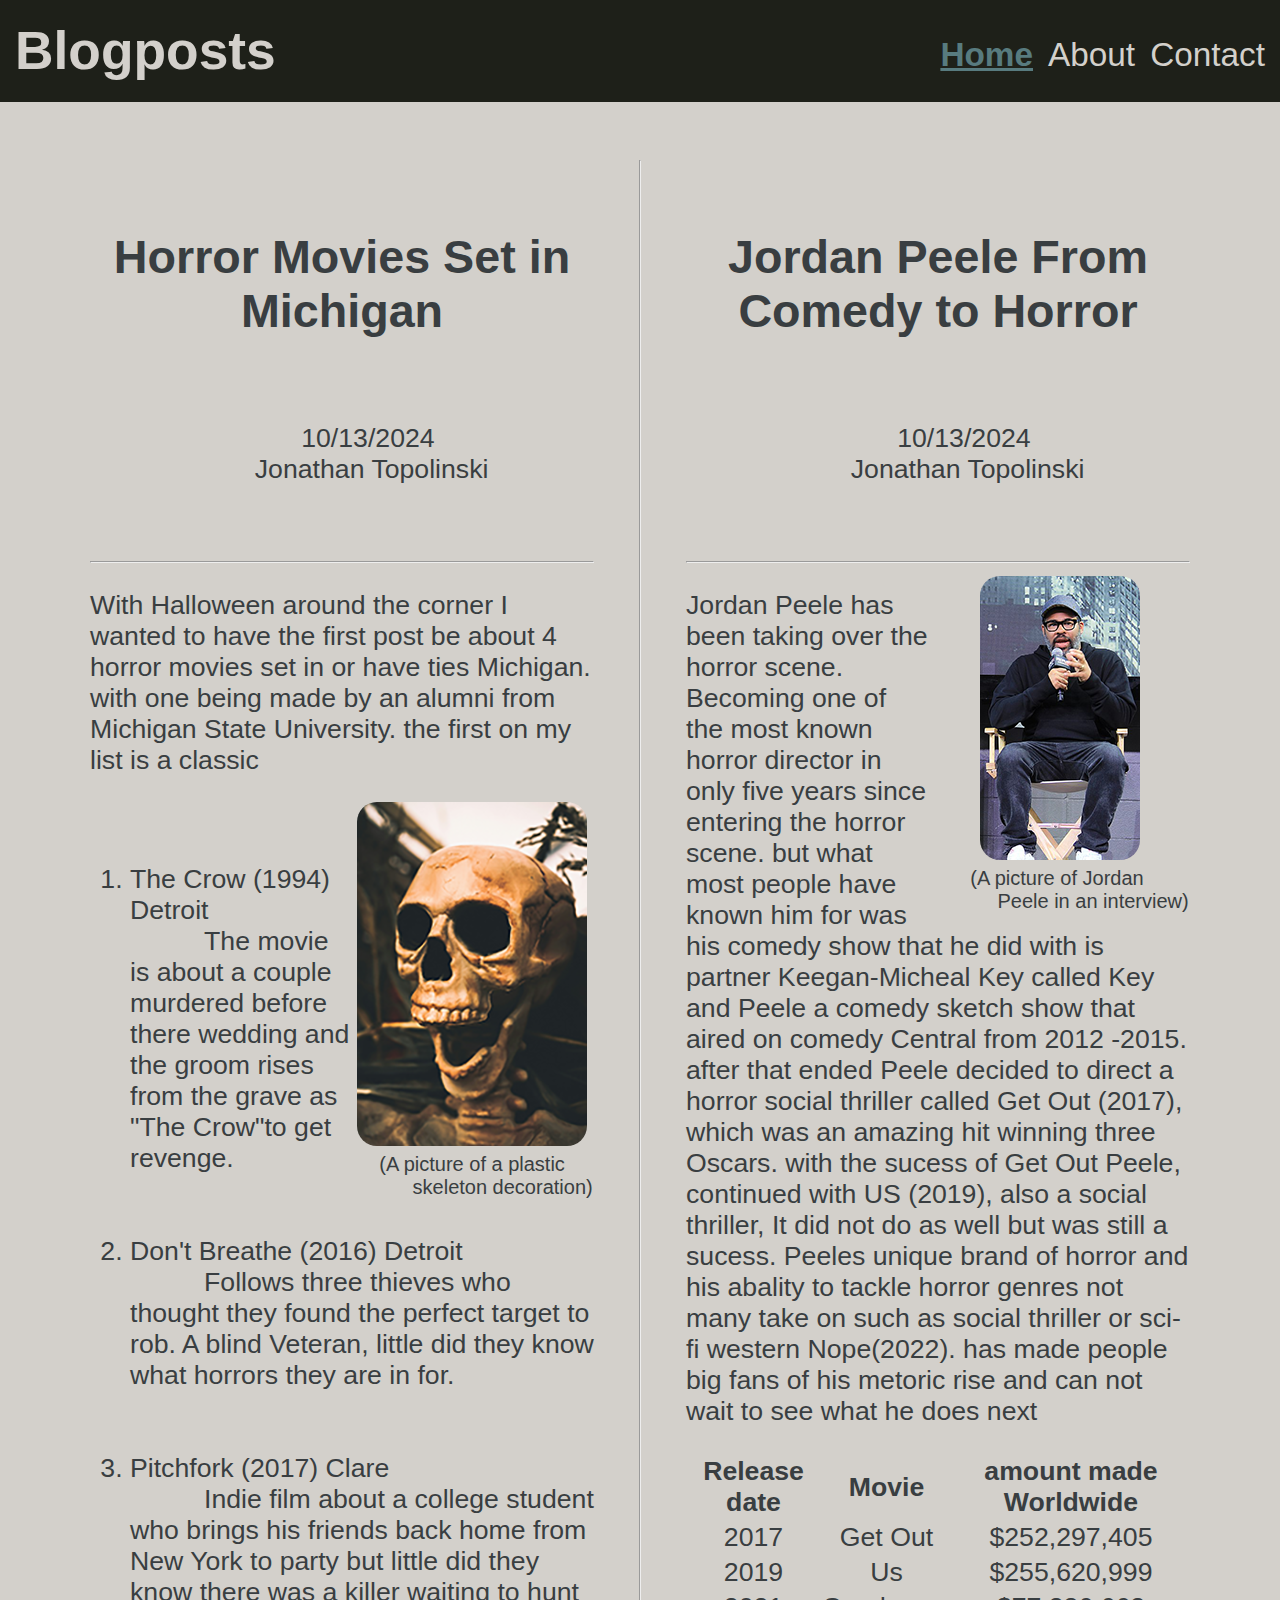
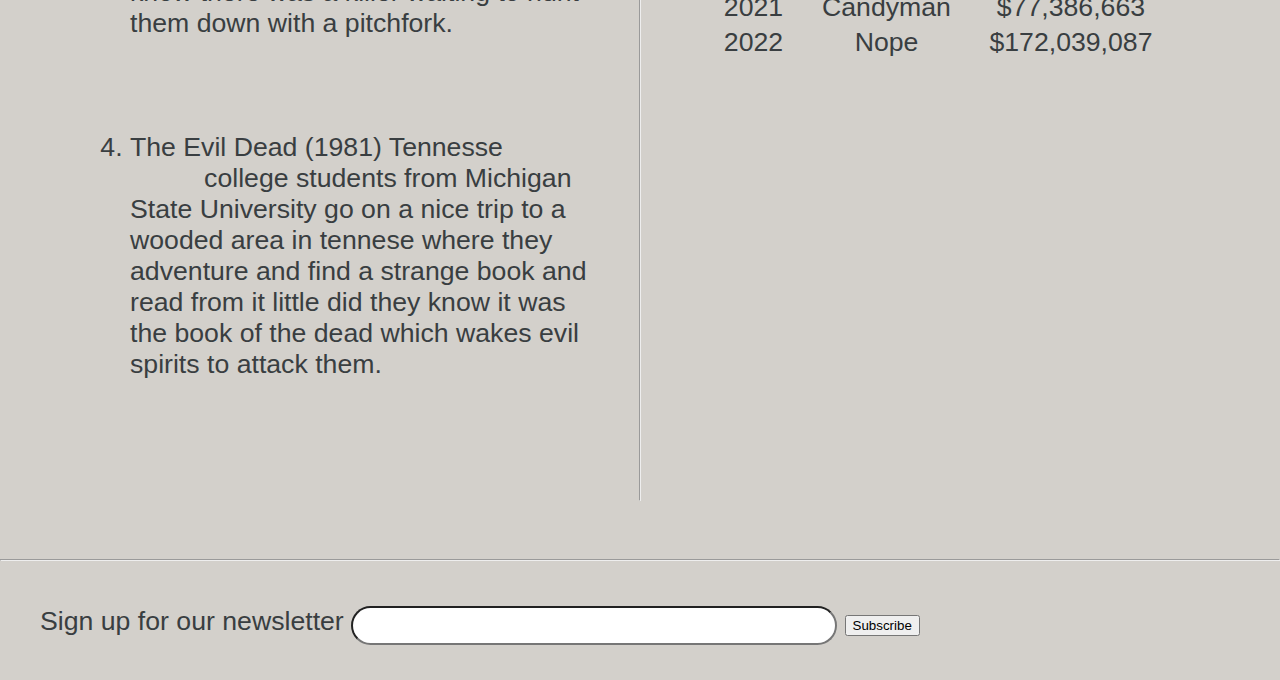
<file: index.html>
<!DOCTYPE html>
<html lang="en">
  <head>
    <meta charset="UTF-8">
    <meta name="viewport" content="width=device-width, initial-scale=1.0">
    <meta http-equiv="X-UA-Compatible" content="ie=edge">
    <title>Homepage</title>
    <link rel="stylesheet" href="screen.css">
  </head>
  <body>
    <header>
      <h1>Blogposts</h1>
        <nav>
          <a href="index.html" class="active">Home</a>
          <a href="about.html" class="link" >About</a>
          <a href="contact.html" class="link">Contact</a>
        </nav>
    </header>
  <div class="HomePage">
    <article>
      <h2>Horror Movies Set in Michigan</h2>
      <div class="AutDat">
        10/13/2024 
        Jonathan Topolinski
      </div>
      <hr>
    <p>With Halloween around the corner I wanted to have the first post be about 4 horror movies set in or have ties Michigan. with one being made by an alumni from Michigan State University. the first on my list is a classic</p>
      <figure>
        <img class="PlasticSK" src="Images/Skel.png" alt="Plastic Skeleton screaming">   
        <figcaption>(A picture of a plastic
           skeleton decoration)</figcaption>
      </figure>
      <ol>
        <li>The Crow (1994) Detroit 
          The movie is about a couple murdered before there wedding and the groom rises from the grave as "The Crow"to get revenge.</li>   
        <li>Don't Breathe (2016) Detroit  
          Follows three thieves who thought they found the perfect target to rob. A blind Veteran, little did they know what horrors they are in for.</li>   
        <li>Pitchfork (2017) Clare 
          Indie film about a college student who brings his friends back home from New York to party but little did they know there was a killer waiting to hunt them down with a pitchfork.</li>
          
        <li>The Evil Dead (1981) Tennesse 
          college students from Michigan State University go on a nice trip to a wooded area in tennese where they adventure and find a strange book and read from it little did they know it was the book of the dead which wakes evil spirits to attack them.</li>
      </ol>      
    </article>
    <hr>
    <article>
      <h2>Jordan Peele From Comedy to Horror</h2>
      <div class="AutDat">
        10/13/2024 
        Jonathan Topolinski
      </div>
      <hr>
        <figure>
          <img class="Peele" src="Images/JordanPeele.png" alt="Director Jordan Peele talking in an Interview">   
          <figcaption>(A picture of Jordan 
            Peele in an interview)</figcaption>
        </figure>
        <p>
        Jordan Peele has been taking over the horror scene. Becoming one of the most known horror director in only five years since entering the horror scene. but what most people have known him for was his comedy show that he did with is partner Keegan-Micheal Key called Key and Peele a comedy sketch show that aired on comedy Central from 2012 -2015. after that ended Peele decided to direct a horror social thriller called Get Out (2017), which was an amazing hit winning three Oscars. with the sucess of Get Out Peele, continued with US (2019), also a social thriller, It did not do as well but was still a sucess. Peeles unique brand of horror and his abality to tackle horror genres not many take on such as social thriller or sci-fi western Nope(2022). has made people big fans of his metoric rise and can not wait to see what he does next </p>
      <table>
        <tr>
          <th>Release date</th>
          <th>Movie</th>
          <th>amount made Worldwide</th>
        </tr>
        <tr>
          <td>2017</td>
          <td>Get Out</td>
          <td>$252,297,405</td>
        </tr>
        <tr>
          <td>2019</td>
          <td>Us</td>
          <td>$255,620,999</td>
        </tr>
        <tr>
          <td>2021</td>
          <td>Candyman</td>
          <td>$77,386,663</td>
        </tr>
        <tr>
          <td>2022</td>
          <td>Nope</td>
          <td>$172,039,087</td>
        </tr>
      </table> 
    </article>
  </div>
    <hr>
    <script src="index.js"></script>
    <div class="Form">  
      <form>
        <label> Sign up for our newsletter
          <input type="text">
        </label>
        <button>Subscribe</button>
      </form>
    </div>   
  </body>
</html>
</file>
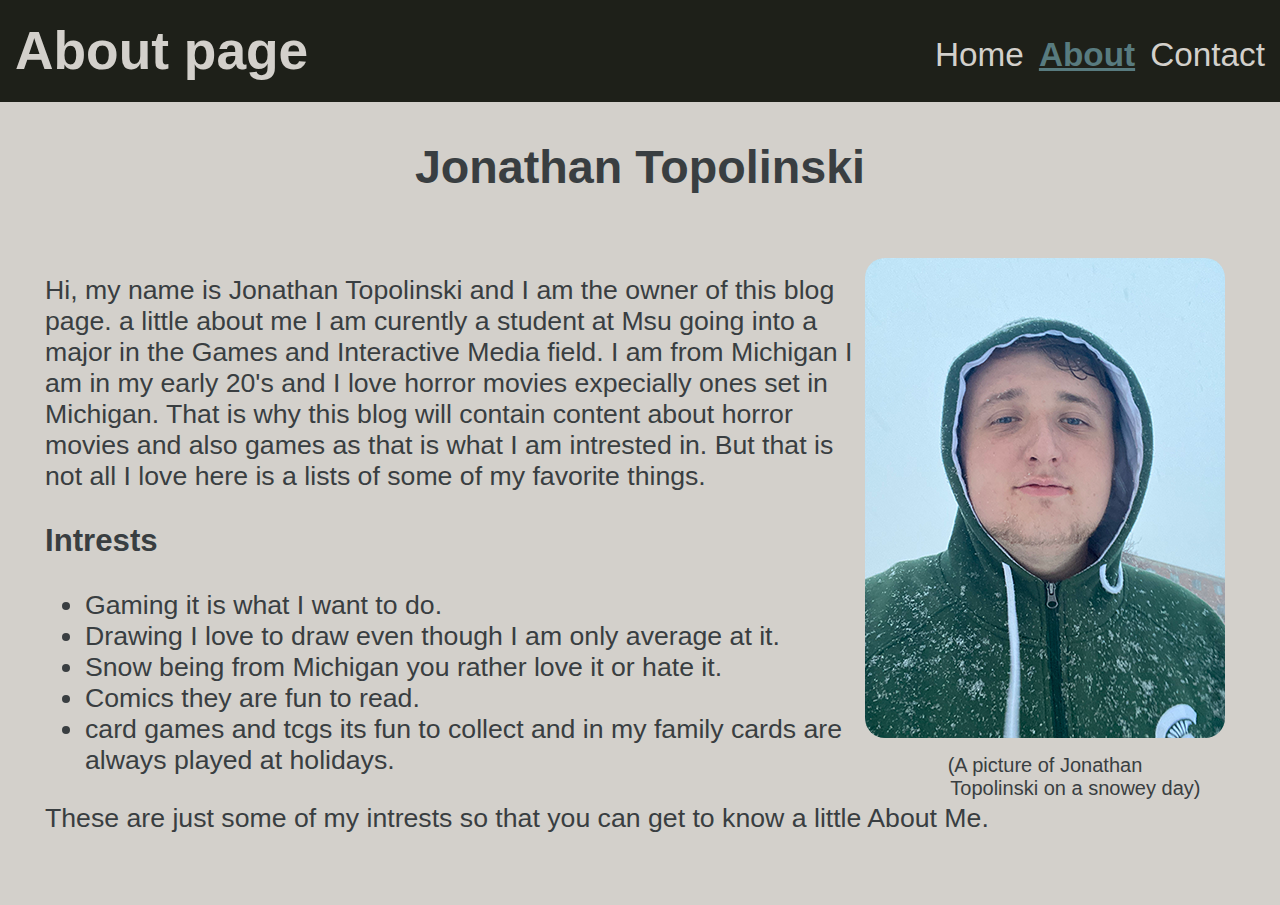
<file: about.html>
<!DOCTYPE html>
<html lang="en">
  <head>
    <meta charset="UTF-8">
    <meta name="viewport" content="width=device-width, initial-scale=1.0">
    <meta http-equiv="X-UA-Compatible" content="ie=edge">
    <title>About Page</title>
    <link rel="stylesheet" href="screen.css">
  </head>
  <body>
    <header> 
      <h1>About page</h1>   
      <nav>
          <a href="index.html"class=" link" >Home</a>
          <a href="about.html"class="active">About</a>
          <a href="contact.html"class="link">Contact</a>
      </nav>
    </header>
    <h2>Jonathan Topolinski</h2>
    <div>
      <figure>
        <img class="Me" src="Images/SnowPicture.png" alt="Jonathan Topolinski on a very snowy day"> 
        <figcaption>(A picture of Jonathan
           Topolinski on a snowey day)</figcaption>
      </figure>
      <p>
      Hi, my name is Jonathan Topolinski and I am the owner of this blog page. a little about me I am curently a student at Msu going into a major in the Games and Interactive Media field. I am from Michigan I am in my early 20's and I love horror movies expecially ones set in Michigan. That is why this blog will contain content about horror movies and also games as that is what I am intrested in. But that is not all I love here is a lists of some of my favorite things.</p>
      <h3>Intrests</h3>
      <ul>
        <li>Gaming it is what I want to do.</li>
        <li>Drawing I love to draw even though I am only average at it.</li>
        <li>Snow being from Michigan you rather love it or hate it.</li>
        <li>Comics they are fun to read.</li>
        <li>card games and tcgs its fun to collect and in my family cards are always played at holidays.</li>
      </ul>
      <p>These are just some of my intrests so that you can get to know a little About Me.</p>
    </div>
    <script src="index.js"></script>
  </body>
</html>
</file>
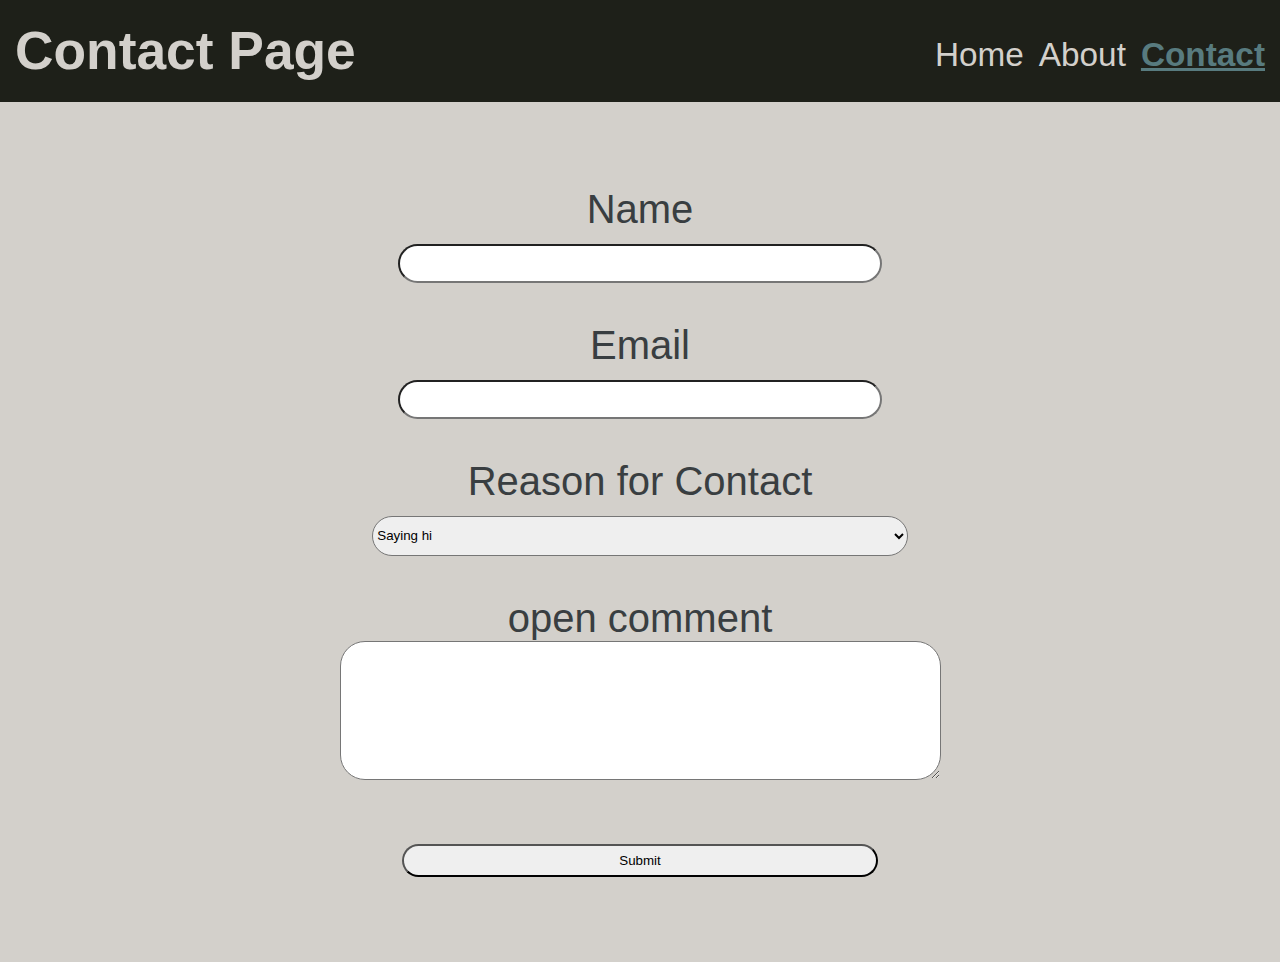
<file: contact.html>
<!DOCTYPE html>
<html lang="en">
  <head>
    <meta charset="UTF-8">
    <meta name="viewport" content="width=device-width, initial-scale=1.0">
    <meta http-equiv="X-UA-Compatible" content="ie=edge">
    <title>Contact Page</title>
    <link rel="stylesheet" href="screen.css">
  </head>
  <body>
    <header>
      <h1>Contact Page</h1>
        <nav>
          <a href="index.html" class="link">Home</a>
          <a href="about.html" class="link">About</a>
          <a href="contact.html" class="active">Contact</a>
        </nav>
    </header>
    <div class="Contact"> 
      <form name="Contact me"method="post"action="index.html"netlify>
        <p> <label>Name</label><br>
          <input type="text" name="Name">
        </p>
        <p>
          <label>Email</label><br>
          <input type="email" name="Email">
        </p>
        <p>
          <label for="contactreason">Reason for Contact </label><br>
          <select name="contactreason" id="contactreason">
          <option value="saying hi">Saying hi</option>
          <option value="looking for a contractor"> Looking for a contractor</option>
          <option value="interested in an interview">Interested in an interview</option>
          </select>
        </p>
        <p>
          <label for="opencomment">open comment</label><br>
          <textarea name="opencomment" id="opencomment" rows="4" cols="50">
            </textarea>
        </p>
        <p>
          <input type="submit">
        </p>
      </form>
    </div>
    <script src="index.js"></script>
  </body>
</html>
</file>
<file: screen.css>
/* Add screen styles below */

body {

    background: #D3D0CB;  
    margin: 0;
    padding: 0;
    color: #393E41;
    font-family: 'Gill Sans', 'Gill Sans MT', Calibri, 'Trebuchet MS', sans-serif;
}

.HomePage {
    display: flex;
}
div{
    margin: 30px;
    padding: 15px;
    font-size: 20pt;
}
.Contact{
    font-size: 30pt;
    text-align: center;

}
input{
    width: 40%;
    height: 25pt;
    border-radius: 25px;
}
#contactreason{
    width: 45%;
    height: 30pt;
    border-radius: 25px;
}
textarea{
    width: 50%;
    height: 100pt;
    border-radius: 25px;
}

article{
    margin: 20px;
    font-size: 20pt;
    padding: 25px;
}
article:nth-of-type(1){
    flex: 3;
}
article:nth-of-type(2){
    flex: 3;
}
.Form{
    padding-bottom: 5px;
    padding-left: 10px;
}
h1{
    font-size: 40pt;
    padding-left: 10px;
    flex: 1000px;
    color: #D3D0CB;
}
h2{
    font-size:35pt;
    text-align: center;
}
p{
    line-height: 1.8 cm;
}
.AutDat{
    white-space: pre-wrap;
    text-align: center;
}
ol{
    white-space: pre-wrap;
}
.Me{
    padding: 10px;
    border-radius: 30px;
}
.Peele{
    border-radius: 20px;
}
.PlasticSK{
    border-radius: 20px;
}
figure {
   float: right;
   font-size: 15pt;
   text-align: center;
   margin: auto;
}
figcaption{
   white-space: pre;
   margin: 1pt;
}
a{
    font-size: 25pt;
    padding-left: 10px;
}
a.link{
    text-decoration: none;
    color: #D3D0CB;
}
a.active {
    color: #587B7F;
    font-weight: bold;
}

header{
    padding-left: 5px;
    display: flex;
    width: 100%;
    background-color: #1E2019;
    line-height: .8cm;
    position: sticky;
    top: 0;
    z-index: 1;
    
}
nav{
    width: 100%;
    padding-top: 40px;
    padding-right: 20px;
    text-align: right;
    font-size: large;
    
}
table{
    text-align: center;
}
</file>
